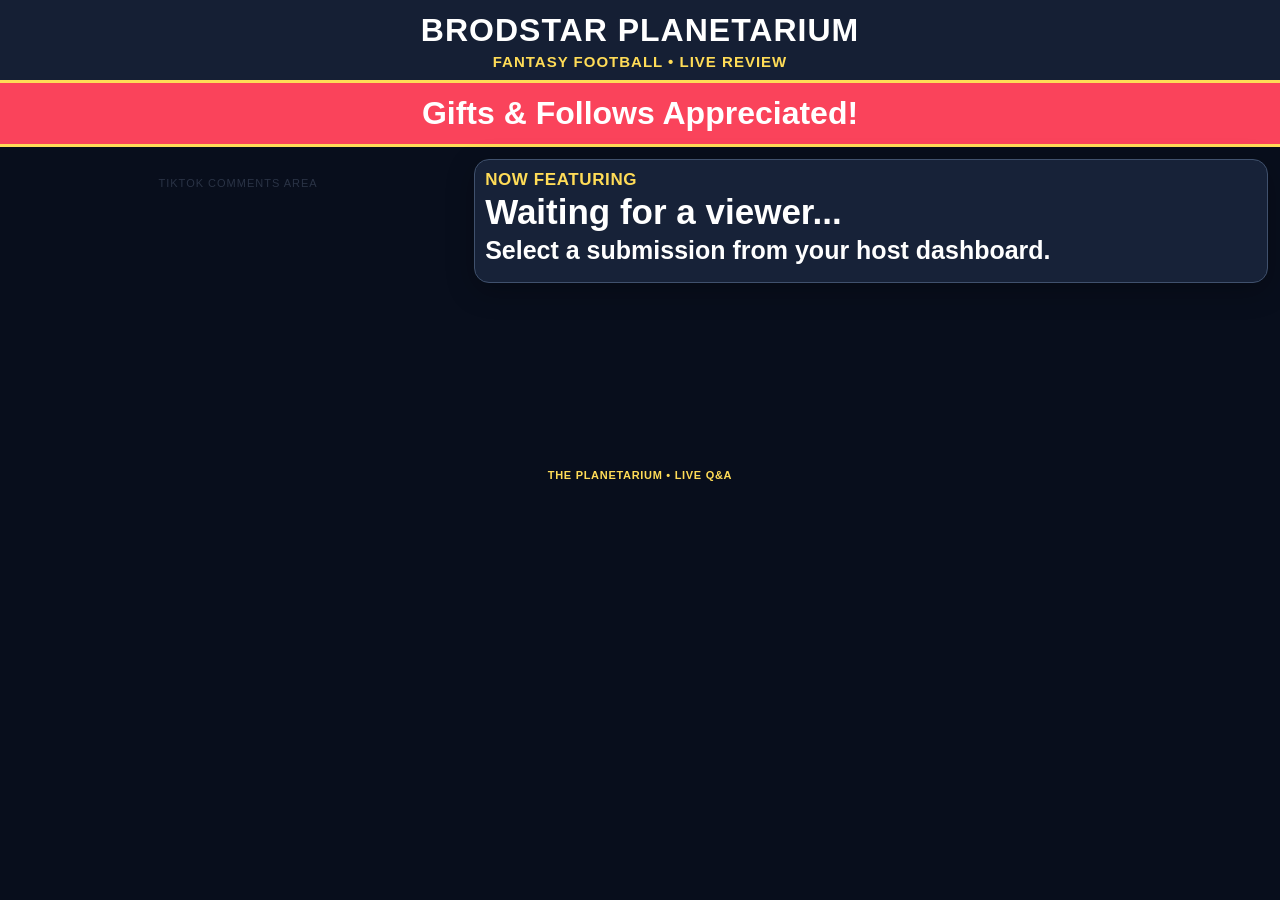
<file: live.html>
<!DOCTYPE html>
<html lang="en">
<head>
<meta charset="UTF-8">
<meta name="viewport" content="width=device-width, initial-scale=1">
<title>Brodstar Planetarium | LIVE Display</title>
<style>
*{box-sizing:border-box}
:root{--yellow:#ffdc57;--red:#fa435b;--white:#fff;--muted:#aab7d1}
html,body{margin:0;min-height:100%;background:#080e1c;color:var(--white);font-family:Arial,Helvetica,sans-serif}
body{overflow-x:hidden}
header{padding:12px 16px 10px;text-align:center;background:#151f34;border-bottom:3px solid var(--yellow)}
header h1{margin:0;font-size:clamp(16px,3vw,32px);letter-spacing:1px;font-weight:900}
header p{margin:4px 0 0;color:var(--yellow);font-weight:800;font-size:clamp(10px,1.5vw,15px);letter-spacing:1px}
.banner{background:var(--red);padding:12px 8px;text-align:center;font-size:clamp(18px,3vw,32px);font-weight:900;line-height:1.15;border-bottom:3px solid var(--yellow)}
.stage{display:grid;grid-template-columns:minmax(0,36%) minmax(0,64%);gap:10px;padding:12px;min-height:310px;align-items:start}
.comment-space{min-height:290px;display:flex;align-items:flex-start;justify-content:center;padding-top:18px}
.comment-space span{font-size:11px;color:#536078;letter-spacing:1px;text-align:center;opacity:.45}
.card{min-width:0;background:#172238;border:1px solid #40516d;border-radius:15px;padding:15px;box-shadow:0 8px 28px #0004}
.label{color:var(--yellow);font-weight:900;font-size:clamp(11px,1.5vw,17px);letter-spacing:.6px}
#username{font-size:clamp(20px,3vw,35px);margin:6px 0 8px;overflow-wrap:anywhere;line-height:1.1}
#question{font-size:clamp(16px,2.15vw,25px);line-height:1.25;white-space:pre-wrap;overflow-wrap:anywhere;font-weight:700;margin-bottom:10px}
#leagueSize{display:none;color:var(--yellow);font-weight:800;font-size:clamp(11px,1.5vw,16px);margin:8px 0}
#roster{display:grid;grid-template-columns:repeat(2,minmax(0,1fr));gap:8px}
.position{background:#0d1527;border-left:4px solid var(--yellow);border-radius:8px;padding:9px 10px;min-width:0}
.position strong{display:block;color:var(--yellow);font-size:clamp(12px,1.5vw,17px);margin-bottom:5px}
.position p{margin:0;font-size:clamp(14px,1.8vw,21px);line-height:1.2;font-weight:700;white-space:pre-wrap;overflow-wrap:anywhere}
footer{text-align:center;color:var(--yellow);font-weight:800;font-size:11px;letter-spacing:.7px;padding:8px 12px 12px}
@media(max-width:600px){header{padding:8px 8px 7px}.banner{padding:9px 5px}.stage{grid-template-columns:minmax(0,33%) minmax(0,67%);gap:5px;padding:6px;min-height:260px}.comment-space{min-height:260px}.comment-space span{display:none}.card{padding:9px;border-radius:10px}#username{font-size:clamp(17px,4.2vw,25px)}#question{font-size:clamp(14px,3.2vw,19px)}#roster{gap:5px}.position{padding:6px;border-left-width:3px}.position strong{font-size:11px}.position p{font-size:clamp(12px,2.8vw,17px)}footer{font-size:9px}}
/* Compact LIVE featured section */
.card {
  padding: 10px;
}

.label {
  margin: 0 0 3px;
}

#username {
  margin: 2px 0 4px;
}

#question {
  margin-bottom: 5px;
}

#leagueSize {
  margin: 3px 0 5px;
}

#roster {
  gap: 4px;
}

.position {
  padding: 5px 8px;
}

.position strong {
  margin-bottom: 2px;
}

.position p {
  margin: 0;
  line-height: 1.1;
}
  /* 1990s NFL broadcast notification */
#broadcastAlert {
  display: none;
  position: fixed;
  left: 50%;
  bottom: 14%;
  transform: translateX(-50%);
  width: min(88%, 650px);
  z-index: 9999;
  padding: 5px;
  background: linear-gradient(135deg, #ffffff, #707b91, #ffffff);
  border: 3px solid #ffcc00;
  box-shadow: 0 0 30px #ffcc0088, 0 12px 35px #000a;
  text-align: center;
  pointer-events: none;
}

#broadcastAlert.show {
  display: block;
  animation: nflSlam 0.5s ease-out both;
}

#broadcastAlert.hide {
  animation: nflExit 0.4s ease-in both;
}

#broadcastInner {
  background: linear-gradient(135deg, #081a3c, #263f70, #081a3c);
  padding: 16px 10px;
  border: 2px solid #ffffff;
}

#broadcastTitle {
  font-size: clamp(22px, 4vw, 46px);
  font-weight: 900;
  font-style: italic;
  color: #ffdc57;
  text-shadow: 3px 3px #000, 0 0 12px #ffdc57;
}

#broadcastName {
  color: white;
  font-size: clamp(16px, 2.5vw, 28px);
  font-weight: 900;
  margin-top: 5px;
  overflow-wrap: anywhere;
}

@keyframes nflSlam {
  from {
    opacity: 0;
    transform: translate(-50%, 100px) scale(1.3);
  }
  to {
    opacity: 1;
    transform: translate(-50%, 0) scale(1);
  }
}

@keyframes nflExit {
  to {
    opacity: 0;
    transform: translate(-50%, -60px) scale(0.8);
  }
}

  @keyframes skeletonBounce {
  from { transform: translateY(0) rotate(-5deg); }
  to { transform: translateY(-15px) rotate(5deg); }
}
</style>
</head>
<body>
  <div id="broadcastAlert">
  <div id="broadcastInner">
    <div id="broadcastTitle">SUBMISSION ACCEPTED</div>
    <div id="broadcastName"></div>
    <img src="just%20skell.png" id="broadcastSkeleton" alt="Brodstar Skeleton" style="display:block;width:130px;max-height:170px;object-fit:contain;margin:10px auto 0;animation:skeletonBounce 0.7s ease-in-out infinite alternate;">
  </div>
</div>
<header><h1>BRODSTAR PLANETARIUM</h1><p>FANTASY FOOTBALL • LIVE REVIEW</p></header>
<div class="banner">Gifts &amp; Follows Appreciated!</div>
<main class="stage">
  <div class="comment-space" aria-hidden="true"><span>TIKTOK COMMENTS AREA</span></div>
  <section class="card" aria-label="Featured live submission">
    <div class="label">NOW FEATURING</div>
    <h2 id="username">Waiting for a viewer...</h2>
    <div id="question">Select a submission from your host dashboard.</div>
    <div id="leagueSize"></div>
    <div id="roster"></div>
  </section>
</main>
<footer>THE PLANETARIUM • LIVE Q&amp;A</footer>
<script>
function displaySubmission(q) {
  if (!q || typeof q !== 'object') return;
  const name = String(q.username || q.viewer_name || 'Viewer').replace(/^@+/, '');
  document.getElementById('username').textContent = '@' + name;
const questionBox = document.getElementById('question');
const questionText = q.question || q.question_text || q.content || '';
const pickMatch = questionText.match(/\bPICK\s+\d+\b/i);

questionBox.textContent = '';

if (pickMatch) {
  questionBox.append(document.createTextNode(questionText.slice(0, pickMatch.index)));

  const yellowPick = document.createElement('span');
  yellowPick.textContent = pickMatch[0];
  yellowPick.style.color = '#FFD700';
  yellowPick.style.fontWeight = '900';

  questionBox.append(yellowPick);
  questionBox.append(document.createTextNode(questionText.slice(pickMatch.index + pickMatch[0].length)));
} else {
  questionBox.textContent = questionText;
}  const leagueSizeLabel = document.getElementById('leagueSize');
leagueSizeLabel.textContent = [q.league_size ? `${q.league_size}-TEAM LEAGUE` : '', q.league_format || ''].filter(Boolean).join(' • ');  leagueSizeLabel.style.display = (q.league_size || q.league_format) ? 'block' : 'none';
  const oldResults = document.getElementById("startSitResults");
if (oldResults) oldResults.remove();

if (q.question_type === "Start/Sit" && Array.isArray(q.selected_starters)) {
  const results = document.createElement("div");
  results.id = "startSitResults";
  results.style.marginTop = "10px";
  results.style.fontSize = "20px";
  results.style.fontWeight = "bold";

  const players = (q.question || "")
 .replace(/^START\s*\/\s*SIT\s*(?:—|-)?\s*(?:PICK\s*\d+)?\s*:\s*/i, "")
    .split(/\s+vs\s+/i)
    .map(name => name.trim())
    .filter(Boolean);

  players.forEach(player => {
    const line = document.createElement("div");
    line.style.marginBottom = "6px";

    const isStarter = q.selected_starters.includes(player);

    line.style.color = isStarter ? "#4ade80" : "#ff6b6b";
    line.textContent = (isStarter ? "✓ START: " : "✕ SIT: ") + player;

    results.appendChild(line);
  });

  document.getElementById("question").after(results);
}

  const rosterBox = document.getElementById('roster');
  rosterBox.replaceChildren();
  let roster = q.roster;
  if (typeof roster === 'string') {
    try { roster = JSON.parse(roster); }
    catch (e) { roster = null; }
  }
  if (roster && typeof roster === 'object' && !Array.isArray(roster)) {
    ['QB','RB','WR','TE','FLEX','BENCH'].forEach(pos => {
      if (!roster[pos]) return;
      const card = document.createElement('div');
      card.className = 'position';
      const label = document.createElement('strong');
      label.textContent = pos;
      const names = document.createElement('p');
      names.textContent = String(roster[pos]);
      card.append(label,names);
      rosterBox.append(card);
    });
  }
  if ((q.question_type || "").toLowerCase().includes("trade")) {
  const tradeText = q.question || "";

  const away = tradeText.match(
    /TRADE AWAY:\s*([\s\S]*?)(?=RECEIVE:|$)/i
  );
  const receive = tradeText.match(
    /RECEIVE:\s*([\s\S]*)/i
  );

  if (away && receive) {
    const tradeGrid = document.createElement("div");
    tradeGrid.style.display = "grid";
    tradeGrid.style.gridTemplateColumns = "repeat(2, minmax(0, 1fr))";
    tradeGrid.style.gap = "8px";

    function tradeCard(title, players) {
      const card = document.createElement("div");
      card.style.background = "#0d1527";
      card.style.border = "1px solid #ffdc57";
      card.style.borderRadius = "8px";
      card.style.padding = "10px";
      card.style.minWidth = "0";

      const heading = document.createElement("div");
      heading.textContent = title;
      heading.style.color = "#ffdc57";
      heading.style.fontWeight = "900";
      heading.style.marginBottom = "8px";
      card.appendChild(heading);

      players.split(/,|\n/).forEach(player => {
        if (!player.trim()) return;
        const row = document.createElement("div");
        row.textContent = player.trim();
        row.style.marginBottom = "5px";
        row.style.overflowWrap = "anywhere";
        card.appendChild(row);
      });

      tradeGrid.appendChild(card);
    }

    tradeCard("TRADE AWAY", away[1]);
    tradeCard("RECEIVE", receive[1]);

    rosterBox.appendChild(tradeGrid);
    rosterBox.style.display = "block";

    document.getElementById("question").textContent = "TRADE ADVICE";
  }
}

  if (q.question_type === "Rate My Matchup") {
  const questionBox = document.getElementById("question");
  const text = q.question || "";

  const myMatch = text.match(/MY STARTING LINEUP:\s*([\s\S]*?)(?=OPPONENT'?S STARTING LINEUP:|$)/i);
 const oppMatch = text.match(/OPPONENT'?S STARTING LINEUP:\s*([\s\S]*?)(?=MATCHUP NOTES:|$)/i);

  if (myMatch && oppMatch) {
    questionBox.textContent = "RATE MY MATCHUP";

    const matchup = document.createElement("div");
    matchup.style.display = "grid";
    matchup.style.gridTemplateColumns = "repeat(2, minmax(0, 1fr))";
    matchup.style.gap = "8px";
    matchup.style.marginTop = "10px";

    function addLineup(title, raw) {
      const card = document.createElement("div");
      card.style.background = "#0d1527";
      card.style.border = "1px solid #ffdc57";
      card.style.borderRadius = "8px";
      card.style.padding = "8px";
      card.style.minWidth = "0";

      const heading = document.createElement("div");
      heading.textContent = title;
      heading.style.color = "#ffdc57";
      heading.style.fontWeight = "900";
      heading.style.marginBottom = "8px";
      card.appendChild(heading);

     raw.trim().split(/(?=\b(?:QB|RB|WR|TE|FLEX|K|DEF)\d*:\s*)/i).forEach(line => {
        if (!line.trim()) return;

       const row = document.createElement("div");
        row.textContent = line.trim();
        card.appendChild(row);
      });

      matchup.appendChild(card);
    }

    addLineup("MY LINEUP", myMatch[1]);
    addLineup("OPPONENT", oppMatch[1]);

    rosterBox.appendChild(matchup);
    rosterBox.style.display = "block";
  } else {
    questionBox.textContent = text;
  }
} else {
  rosterBox.style.display = "";
}
}
  function refreshFeatured() {
  try {
    const saved = localStorage.getItem('featuredSubmission');
    if (saved) displaySubmission(JSON.parse(saved));
  } catch (e) {
    console.error('Unable to display submission:',e);
  }
}

  let lastBroadcastId = null;

function showBroadcastAlert(data) {
  const accepted = data.title === 'SUBMISSION ACCEPTED';

document.getElementById('broadcastInner').style.background =
  accepted ? '#176B39' : '#A71F2B';
  const alertBox = document.getElementById('broadcastAlert');
  const title = document.getElementById('broadcastTitle');
  const name = document.getElementById('broadcastName');

  if (!alertBox || !data) return;

  title.textContent = data.title || 'SUBMISSION UPDATE';
  name.textContent = data.username || '';

  alertBox.classList.remove('show', 'hide');
  void alertBox.offsetWidth;
  alertBox.classList.add('show');

  setTimeout(() => {
    alertBox.classList.remove('show');
    alertBox.classList.add('hide');
  }, 3500);
}
window.addEventListener('storage', (event) => {
  if (event.key !== 'brodstarBroadcast' || !event.newValue) return;

  try {
    const data = JSON.parse(event.newValue);
    if (data.id === lastBroadcastId) return;
    lastBroadcastId = data.id;
    showBroadcastAlert(data);
  } catch (error) {
    console.error('Broadcast notification error:', error);
  }
});

  refreshFeatured();
window.addEventListener('storage',refreshFeatured);
</script>
</body>
</html>
</file>
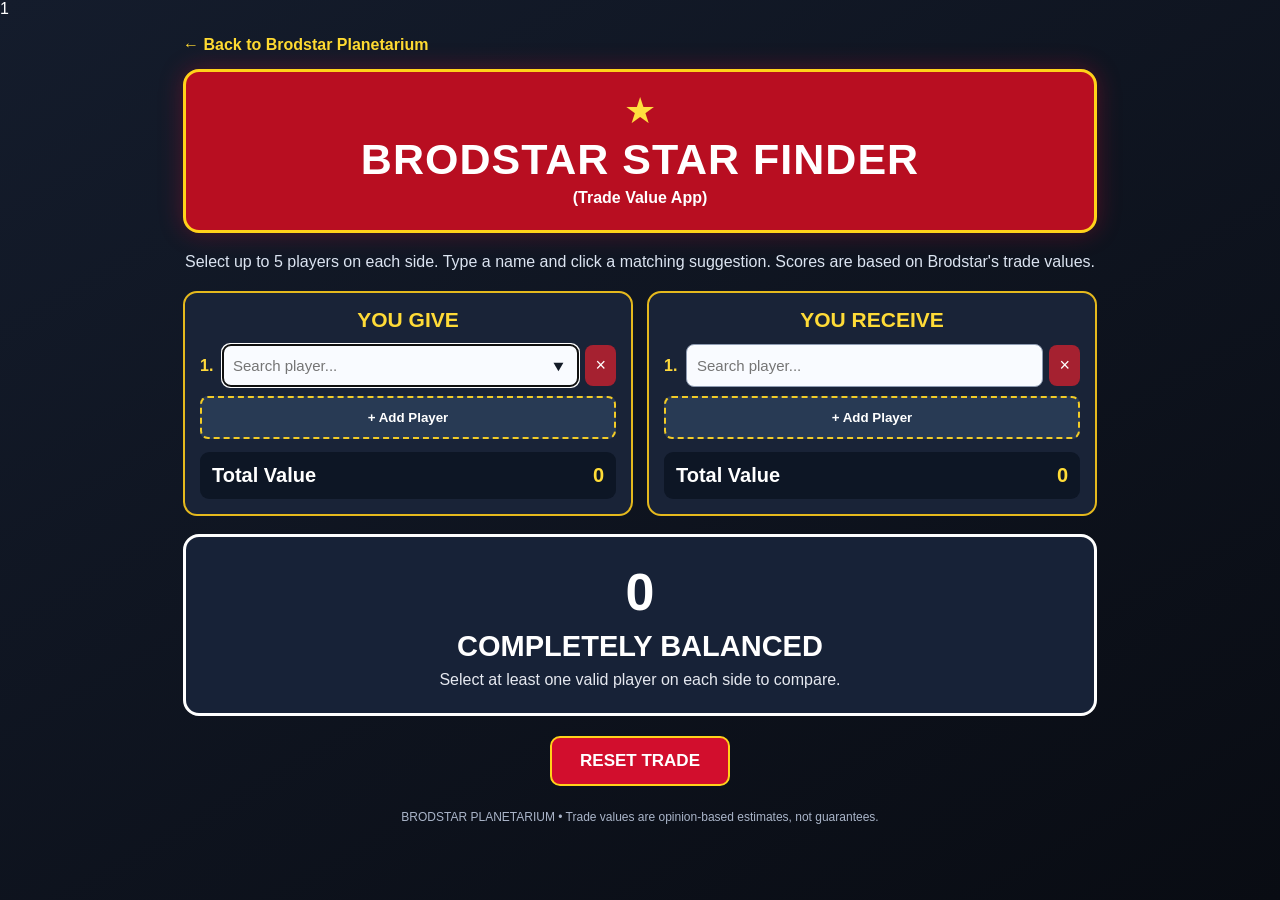
<file: trade.html>
1<!DOCTYPE html>
<html lang="en">
<head>
<meta charset="UTF-8">
<meta name="viewport" content="width=device-width, initial-scale=1">
<title>Brodstar Star Finder | Trade Value App</title>
<style>
:root{font-family:Arial,Helvetica,sans-serif;color:#fff;background:#0b101b}*{box-sizing:border-box}body{margin:0;background:linear-gradient(150deg,#141c2c,#090c13);min-height:100vh}.wrap{max-width:950px;margin:auto;padding:18px}header{text-align:center;border:3px solid #ffd21a;border-radius:16px;background:#b80e21;padding:18px 10px;box-shadow:0 0 25px #d20c3155}header .star{font-size:36px;color:#ffdf3e}h1{font-size:clamp(25px,5vw,43px);margin:3px 0;letter-spacing:1px}header p{margin:5px 0;font-weight:bold}.back{display:inline-block;color:#ffda31;margin-bottom:15px;text-decoration:none;font-weight:bold}.intro{text-align:center;color:#dce4f1;margin:20px 0}.sides{display:grid;grid-template-columns:1fr 1fr;gap:14px}.side{border:2px solid #e5b91d;border-radius:14px;padding:15px;background:#192337;min-width:0}.side h2{font-size:21px;text-align:center;margin:0 0 12px;color:#ffdb37}.player-row{display:flex;align-items:center;gap:6px;margin-bottom:9px}.player-row input{width:100%;min-width:0;border:1px solid #8e9bb1;background:#f9fbff;color:#131a26;padding:12px 10px;border-radius:8px;font-size:15px}.player-row button{border:0;border-radius:8px;background:#a52130;color:white;padding:10px;cursor:pointer;font-size:18px}.player-row .num{color:#ffd93b;font-weight:bold;min-width:16px}.add{width:100%;padding:12px;border:2px dashed #f2cb27;border-radius:8px;background:#283a54;color:#fff;font-weight:bold;cursor:pointer}.add:disabled{opacity:.35;cursor:default}.total{margin-top:13px;background:#0d1625;border-radius:9px;padding:12px;display:flex;justify-content:space-between;font-size:20px;font-weight:bold}.total strong{color:#ffdc37}.result{margin-top:18px;padding:24px 15px;text-align:center;border:3px solid #ffdb2b;border-radius:16px;background:#172237}.result .difference{font-size:52px;font-weight:900;line-height:1.2}.result .grade{font-size:clamp(19px,3.8vw,29px);font-weight:900;margin:7px 0}.result p{color:#e6e9f0;margin:8px 0 0}.controls{text-align:center;margin:20px 0}.reset{background:#d20e2d;border:2px solid #ffd21a;border-radius:10px;color:#fff;font-weight:900;font-size:17px;padding:13px 28px;cursor:pointer}.foot{text-align:center;color:#aab5c9;font-size:12px;margin:24px 0}datalist{color:#111}@media(max-width:650px){.wrap{padding:10px}.sides{grid-template-columns:1fr}.side{padding:12px}.player-row input{font-size:16px}.result .difference{font-size:45px}}
</style>
</head>
<body>
<main class="wrap">
<a class="back" href="index.html">← Back to Brodstar Planetarium</a>
<header><div class="star">★</div><h1>BRODSTAR STAR FINDER</h1><p>(Trade Value App)</p></header>
<p class="intro">Select up to 5 players on each side. Type a name and click a matching suggestion. Scores are based on Brodstar's trade values.</p>
<div class="sides">
<section class="side"><h2>YOU GIVE</h2><div id="give"></div><button class="add" id="addGive" type="button">+ Add Player</button><div class="total"><span>Total Value</span><strong id="giveTotal">0</strong></div></section>
<section class="side"><h2>YOU RECEIVE</h2><div id="receive"></div><button class="add" id="addReceive" type="button">+ Add Player</button><div class="total"><span>Total Value</span><strong id="receiveTotal">0</strong></div></section>
</div>
<datalist id="playerOptions"></datalist>
<section class="result" id="result" aria-live="polite"><div class="difference" id="difference">0</div><div class="grade" id="grade">COMPLETELY BALANCED</div><p id="details">Add players to both sides to analyze your trade.</p></section>
<div class="controls"><button class="reset" id="reset" type="button">RESET TRADE</button></div>
<div class="foot">BRODSTAR PLANETARIUM • Trade values are opinion-based estimates, not guarantees.</div>
</main>
<script>
const raw=`Jahmyr Gibbs|RB|100
Jaxon Smith-Njigba|WR|95
Ja'Marr Chase|WR|89
Kenneth Walker|RB|87
Christian McCaffrey|RB|85
Bijan Robinson|RB|78
James Cook|RB|62
Chuba Hubbard|RB|50
Amon-Ra St. Brown|WR|43
CeeDee Lamb|WR|42.5
Davante Adams|WR|40.25
Justin Jefferson|WR|38.5
Tee Higgins|WR|38.5
Bucky Irving|RB|36
Chris Olave|WR|35.75
Kyren Williams|RB|34
George Pickens|WR|33
Malik Nabers|WR|32.5
Josh Allen|QB|32
Joe Burrow|QB|32
Brock Bowers|TE|32
Parker Washington|WR|32
Christian Watson|WR|31.5
Zay Flowers|WR|31.25
Matthew Golden|WR|31
Bhayshul Tuten|RB|30
Javonte Williams|RB|30
Isaiah Likely|TE|28
Tony Pollard|RB|28
Jonathan Taylor|RB|27.5
Derrick Henry|RB|27
Trey McBride|TE|27
George Kittle|TE|27
Tetairoa McMillan|WR|26
Drake London|WR|24
Nico Collins|WR|24
D'Andre Swift|RB|23.75
Ashton Jeanty|RB|23.5
Jonah Coleman|RB|23
Josh Jacobs|RB|23
Breece Hall|RB|23
David Montgomery|RB|22.75
Jameson Williams|WR|22.75
Dak Prescott|QB|22.5
Jaylen Warren|RB|22.5
Blake Corum|RB|22.5
Patrick Mahomes|QB|22
Cam Skattebo|RB|18.5
Luther Burden III|WR|18.5
Zach Charbonnet|RB|18.5
Brock Purdy|QB|18.5
Saquon Barkley|RB|18.5
Jordan Love|QB|18
Garrett Wilson|WR|18
C.J. Stroud|QB|18
Trevor Lawrence|QB|17.5
Ollie Gordon II|RB|17.5
Chase Brown|RB|17
Omarion Hampton|RB|15.5
Jared Goff|QB|15.25
Caleb Williams|QB|15
Rashee Rice|WR|15
D.J. Moore|WR|13.5
Harold Fannin Jr.|TE|13
Mike Evans|WR|13
Travis Kelce|TE|13
Stefon Diggs|WR|12.5
Carnell Tate|WR|12.5
Deebo Samuel|WR|12.5
Ladd McConkey|WR|12.5
Jacory Croskey-Merritt|RB|11.75
Jordyn Tyson|WR|11.5
Rome Odunze|WR|11.5
Tucker Kraft|TE|10.75
DeVonta Smith|WR|10.75
Quinshon Judkins|RB|10
Emmett Johnson Jr.|RB|10
Josh Downs|WR|10
Travis Etienne|RB|10
Rhamondre Stevenson|RB|8.5
Keenan Allen|WR|8.5
Khalil Shakir|WR|7.75
DK Metcalf|WR|7.5
Jakobi Meyers|WR|7.5
Tyler Allgeier|RB|7.5
Hunter Henry|TE|7.5
Colston Loveland|TE|7.5
Antonio Williams|WR|7.5
Jordan Addison|WR|7.25
Dallas Goedert|TE|7.25
KC Concepcion Jr.|WR|7.25
Ryan Flournoy|WR|7.25
Konato Mumpfield|WR|7
Michael Mayer|TE|7
Denzel Boston|WR|7
Rachaad White|RB|6.5
Jalen Coker|WR|6.5
Jaylen Waddle|WR|6.5
Jayden Daniels|QB|6.5
Sam LaPorta|TE|6.5
Kyle Monangai|RB|6.5
Kirk Cousins|QB|6.25
Kyle Pitts|TE|6.25
Emeka Egbuka|WR|6.25
Dylan Sampson|RB|6.25
Tyler Shough|QB|6
Aaron Jones|RB|6
Jordan Mason|RB|6
Germie Bernard|WR|6
Woody Marks|RB|6
Matthew Stafford|QB|5.5
Brenton Strange|TE|5.5
A.J. Brown|WR|5.25
Omar Cooper Jr.|WR|5.25
Jadarian Price|RB|5.25
Ja'Kobi Lane|WR|5.25
Xavier Hutchinson|WR|5.25
Tyler Warren|TE|5
Caleb Douglas|WR|5
Pat Freiermuth|TE|5
Jeremiah Love|RB|5
Jacoby Brissett|QB|5
Tank Dell|WR|5
Puka Nacua|WR|5
Drake Maye|QB|5
Jack Bech|WR|5
Kayson Boutte|WR|5
Rico Dowdle|RB|5
Keon Coleman|WR|4.75
Austin Ekeler|RB|4.75
Courtland Sutton|WR|4.75
Corey Kiner|RB|4.75
Jerry Jeudy|WR|4.5
Makai Lemon|WR|4.5
Mark Andrews|TE|4.5
Adonai Mitchell|WR|4.5
Treylon Burks|WR|4.5
Xavier Worthy|WR|4.5
Kaleb Johnson|RB|4.5
Tre Tucker|WR|4.5
Demario Pop Douglas|WR|4.5
T.J. Hockenson|TE|4
Juwan Johnson|TE|4
Mike Gesicki|TE|4
Dalton Kincaid|TE|4
Marvin Harrison Jr.|WR|3.75
Darren Waller|TE|3.75
Bryce Young|QB|3.75
Dalton Shultz|TE|3.5
Chig Okonkwo|TE|3.5`;
const players = raw.split('\n').map(line => {
  const [name, pos, value] = line.split('|');
  return { name, pos, value: Number(value), label: `${name} (${pos})` };
});
const byLabel=new Map(players.map(p=>[p.label.toLowerCase(),p]));
const byName=new Map(players.map(p=>[p.name.toLowerCase(),p]));
const options=document.getElementById('playerOptions');
players.forEach(p=>{const option=document.createElement('option');option.value=p.label;options.appendChild(option)});
const sides=['receive','give'];
const format=n=>Number(n.toFixed(2)).toString();
function chosen(input){const text=input.value.trim().toLowerCase();return byLabel.get(text)||byName.get(text)||null}
function inputs(side){return [...document.querySelectorAll(`#${side} input`)]}
function addPlayer(side){if(inputs(side).length>=5)return;const host=document.getElementById(side);const row=document.createElement('div');row.className='player-row';const num=document.createElement('span');num.className='num';const input=document.createElement('input');input.type='text';input.setAttribute('list','playerOptions');input.placeholder='Search player...';input.setAttribute('aria-label',side==='receive'?'Player you receive':'Player you give');input.autocomplete='off';input.addEventListener('input',update);input.addEventListener('change',update);const remove=document.createElement('button');remove.type='button';remove.textContent='×';remove.setAttribute('aria-label','Remove player');remove.addEventListener('click',()=>{row.remove();if(!inputs(side).length)addPlayer(side);update()});row.append(num,input,remove);host.appendChild(row);update();input.focus()}
function update(){let totals={receive:0,give:0};let counts={receive:0,give:0};let duplicate=false;const used=new Set();for(const side of sides){inputs(side).forEach((input,i)=>{input.previousSibling.textContent=`${i+1}.`;const p=chosen(input);input.style.borderColor='';if(p){if(used.has(p.name)){duplicate=true;input.style.borderColor='#ff4b59'}else{used.add(p.name);totals[side]+=p.value;counts[side]++}}else if(input.value.trim()){input.style.borderColor='#ffb347'}});document.getElementById(side+'Total').textContent=format(totals[side]);document.getElementById(side==='receive'?'addReceive':'addGive').disabled=inputs(side).length>=5}
const diff=Number((totals.receive-totals.give).toFixed(2));document.getElementById('difference').textContent=(diff>0?'+':'')+format(diff);
let grade,color;if(diff>=15){grade='FLEECE!';color='#35e777'}else if(diff>=10){grade='STEAL!';color='#54e88b'}else if(diff>=5){grade='GOOD TRADE';color='#a9e94b'}else if(diff>0){grade='EQUAL TRADE — ADVANTAGE YOU';color='#f9d83a'}else if(diff===0){grade='COMPLETELY BALANCED';color='#ffffff'}else if(diff>-5){grade='EQUAL TRADE — ADVANTAGE THEM';color='#ffcb42'}else if(diff>=-10){grade='Not Too Bad';color='#ff9a42'}else if(diff>-15){grade='BAD TRADE';color='#ff665a'}else{grade="PLEASE DON'T DO THIS TRADE";color='#ff4252'}
const result=document.getElementById('result');result.style.borderColor=color;document.getElementById('difference').style.color=color;const g=document.getElementById('grade');g.textContent=grade;g.style.color=color;
let message;if(duplicate)message='A player can only appear once per trade. Remove duplicate selections.';else if(!counts.receive||!counts.give)message='Select at least one valid player on each side to compare.';else message=diff===0?'Both sides have exactly the same trade value.':diff>0?`You receive ${format(diff)} more value points than you give.`:`You give ${format(Math.abs(diff))} more value points than you receive.`;document.getElementById('details').textContent=message;
}
document.getElementById('addReceive').addEventListener('click',()=>addPlayer('receive'));document.getElementById('addGive').addEventListener('click',()=>addPlayer('give'));
document.getElementById('reset').addEventListener('click',()=>{for(const side of sides){document.getElementById(side).replaceChildren();addPlayer(side)}update()});
addPlayer('receive');addPlayer('give');
</script>
</body>
</html>
</file>
